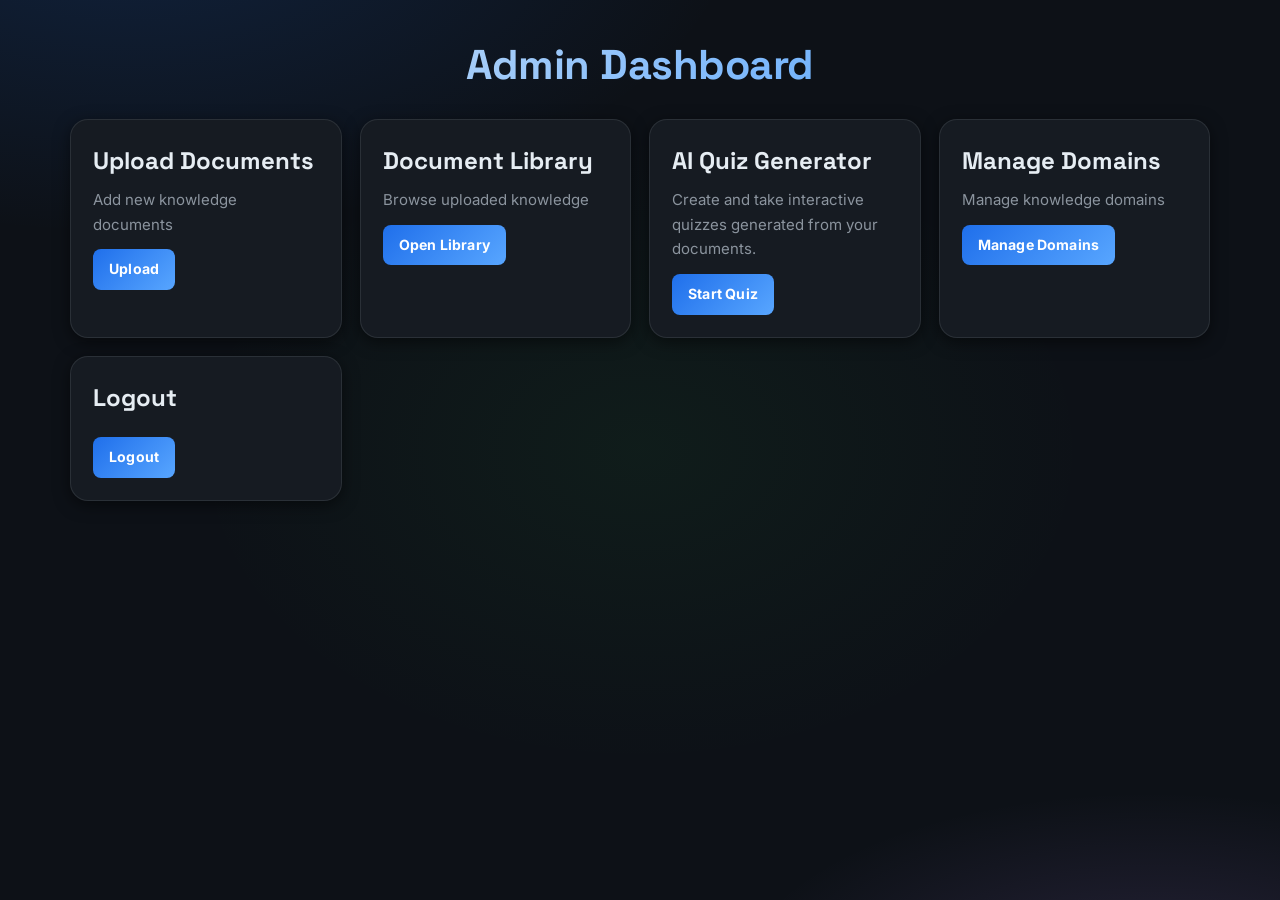
<file: templates/admin.html>
<!DOCTYPE html>
<html>

<head>
<title>Admin Dashboard</title>
<link rel="stylesheet" href="/static/style.css">
</head>

<body>

<h1>Admin Dashboard</h1>

<div class="dashboard">

<div class="dash-card">

<h2>Upload Documents</h2>

<p>Add new knowledge documents</p>


<a href="/upload">Upload</a>

</div>


<div class="dash-card">

<h2>Document Library</h2>

<p>Browse uploaded knowledge</p>

<a href="/documents">Open Library</a>

</div>

<div class="dash-card">

<h2>AI Quiz Generator</h2>

<p>Create and take interactive quizzes generated from your documents.</p>

<a href="/quiz">Start Quiz</a>

</div>


<div class="dash-card">

<h2>Manage Domains</h2>

<p>Manage knowledge domains</p>

<a href="/domains">Manage Domains</a>

</div>

<div class="dash-card">

<h2>Logout</h2>

<a href="/logout">Logout</a>

</div>


</div>

</body>

</html>
</file>
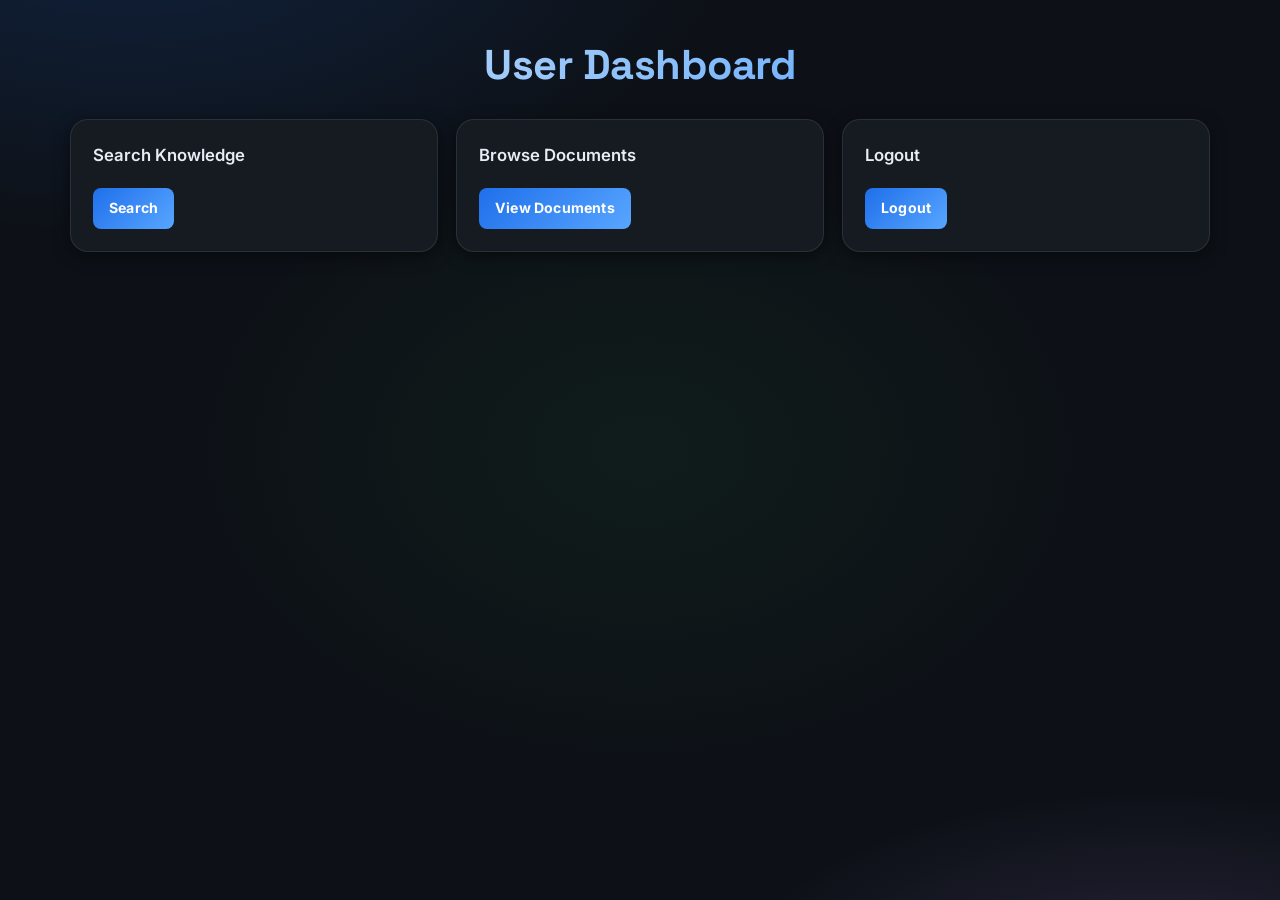
<file: templates/user.html>
<!DOCTYPE html>
<html>
<head>
<title>User Dashboard</title>
<link rel="stylesheet" href="/static/style.css">
</head>

<body>

<h1>User Dashboard</h1>

<div class="card-container">

<div class="card">
<h3>Search Knowledge</h3>
<a href="/search">Search</a>
</div>

<div class="card">
<h3>Browse Documents</h3>
<a href="/documents">View Documents</a>
</div>

<div class="card">
<h3>Logout</h3>
<a href="/logout">Logout</a>
</div>

</div>

</body>
</html>
</file>
<file: static/style.css>
@import url('https://fonts.googleapis.com/css2?family=Inter:wght@300;400;500;600;700;800;900&family=Space+Grotesk:wght@400;500;600;700&display=swap');

/* ─── Design System Tokens ─────────────────────────────────────────── */
:root {
  --bg-base:      #0d1117;
  --bg-elevated:  #161b22;
  --bg-overlay:   #21262d;
  --surface:      rgba(22,27,34,0.85);
  --surface-soft: rgba(33,38,45,0.6);
  --border:       rgba(48,54,61,0.8);
  --border-glow:  rgba(88,166,255,0.3);

  --primary:      #58a6ff;
  --primary-dark: #1f6feb;
  --primary-dim:  rgba(88,166,255,0.15);
  --teal:         #39d353;
  --teal-dim:     rgba(57,211,83,0.15);
  --purple:       #bc8cff;
  --purple-dim:   rgba(188,140,255,0.15);
  --orange:       #f78166;
  --orange-dim:   rgba(247,129,102,0.15);
  --gold:         #e3b341;
  --gold-dim:     rgba(227,179,65,0.15);

  --text:         #e6edf3;
  --text-muted:   #8b949e;
  --text-subtle:  #6e7681;

  --success:      #39d353;
  --danger:       #f85149;
  --warning:      #d29922;

  --shadow-sm:    0 1px 3px rgba(0,0,0,0.4);
  --shadow-md:    0 4px 16px rgba(0,0,0,0.5);
  --shadow-lg:    0 8px 32px rgba(0,0,0,0.6);
  --shadow-glow:  0 0 24px rgba(88,166,255,0.2);

  --radius-sm:    8px;
  --radius-md:    12px;
  --radius-lg:    18px;
  --radius-xl:    24px;
  --radius-full:  9999px;

  --transition:   0.2s ease;
  --transition-slow: 0.35s ease;
}

/* ─── Base ─────────────────────────────────────────────────────────── */
*, *::before, *::after {
  box-sizing: border-box;
  margin: 0;
  padding: 0;
}

html { scroll-behavior: smooth; }

body {
  min-height: 100vh;
  font-family: 'Inter', 'Segoe UI', system-ui, sans-serif;
  font-size: 15px;
  line-height: 1.6;
  color: var(--text);
  background:
    radial-gradient(ellipse 80% 60% at 10% -10%, rgba(31,111,235,0.18) 0%, transparent 60%),
    radial-gradient(ellipse 60% 40% at 90% 110%, rgba(188,140,255,0.15) 0%, transparent 55%),
    radial-gradient(ellipse 50% 50% at 50% 50%,  rgba(57,211,83,0.06)  0%, transparent 70%),
    var(--bg-base);
  text-align: center;
  padding: 32px 20px 60px;
}

/* ─── Typography ────────────────────────────────────────────────────── */
h1 {
  font-family: 'Space Grotesk', sans-serif;
  font-size: clamp(1.8rem, 3.5vw, 2.6rem);
  font-weight: 800;
  letter-spacing: -0.5px;
  background: linear-gradient(135deg, var(--text) 0%, var(--primary) 80%);
  -webkit-background-clip: text;
  -webkit-text-fill-color: transparent;
  background-clip: text;
  margin-bottom: 8px;
}

h2 {
  font-family: 'Space Grotesk', sans-serif;
  font-size: clamp(1.15rem, 2vw, 1.5rem);
  font-weight: 700;
  color: var(--text);
  margin-bottom: 10px;
}

h3 {
  font-size: 1.05rem;
  font-weight: 600;
  color: var(--text);
  margin-bottom: 6px;
}

p {
  color: var(--text-muted);
  line-height: 1.65;
}

a {
  color: var(--primary);
  text-decoration: none;
  transition: color var(--transition);
}

a:hover { color: #79b8ff; }

.subtitle {
  font-size: 0.92rem;
  color: var(--text-subtle);
  margin-bottom: 24px;
}

/* ─── Glassmorphism Panel ──────────────────────────────────────────── */
.glass {
  background: var(--surface);
  border: 1px solid var(--border);
  backdrop-filter: blur(16px);
  -webkit-backdrop-filter: blur(16px);
  border-radius: var(--radius-lg);
  box-shadow: var(--shadow-md);
}

/* ─── Auth Container ────────────────────────────────────────────────── */
.auth-container {
  width: min(100%, 480px);
  margin: 56px auto 0;
  background: rgba(22,27,34,0.92);
  border: 1px solid var(--border);
  backdrop-filter: blur(20px);
  border-radius: var(--radius-xl);
  box-shadow: var(--shadow-lg), var(--shadow-glow);
  padding: 36px 32px;
  text-align: left;
  animation: fadeUp 0.5s ease both;
}

.auth-container h1,
.auth-container h2,
.auth-container p { text-align: center; }

.auth-logo {
  font-size: 2.5rem;
  margin-bottom: 12px;
  display: block;
  text-align: center;
}

/* ─── Forms ─────────────────────────────────────────────────────────── */
form {
  width: min(100%, 760px);
  margin: 20px auto 10px;
  background: var(--bg-elevated);
  border: 1px solid var(--border);
  border-radius: var(--radius-lg);
  box-shadow: var(--shadow-md);
  padding: 24px 20px;
  display: grid;
  gap: 12px;
  text-align: left;
}

label {
  font-size: 0.875rem;
  font-weight: 600;
  color: var(--text-muted);
  margin-bottom: 4px;
  display: block;
  letter-spacing: 0.3px;
}

input, select, textarea {
  width: 100%;
  padding: 11px 14px;
  background: var(--bg-overlay);
  border: 1px solid var(--border);
  border-radius: var(--radius-sm);
  color: var(--text);
  font-family: inherit;
  font-size: 0.94rem;
  transition: border-color var(--transition), box-shadow var(--transition);
}

input:focus, select:focus, textarea:focus {
  outline: none;
  border-color: var(--primary);
  box-shadow: 0 0 0 3px var(--primary-dim);
}

input::placeholder { color: var(--text-subtle); }

select option { background: var(--bg-elevated); }

/* ─── Buttons ───────────────────────────────────────────────────────── */
button, .btn {
  display: inline-flex;
  align-items: center;
  justify-content: center;
  gap: 8px;
  padding: 11px 20px;
  border: none;
  border-radius: var(--radius-sm);
  font-family: inherit;
  font-size: 0.95rem;
  font-weight: 700;
  color: #fff;
  background: linear-gradient(135deg, var(--primary-dark), var(--primary));
  cursor: pointer;
  transition: transform var(--transition), box-shadow var(--transition), filter var(--transition);
  width: 100%;
  letter-spacing: 0.2px;
  position: relative;
  overflow: hidden;
}

button::after {
  content: '';
  position: absolute;
  inset: 0;
  background: linear-gradient(135deg, rgba(255,255,255,0.06), transparent);
  pointer-events: none;
}

button:hover {
  transform: translateY(-2px);
  box-shadow: 0 8px 24px rgba(88,166,255,0.35);
  filter: brightness(1.06);
}

button:active { transform: translateY(0); }

.btn-secondary {
  background: var(--bg-overlay);
  border: 1px solid var(--border);
  color: var(--text-muted);
}

.btn-secondary:hover {
  border-color: var(--primary);
  color: var(--primary);
  box-shadow: 0 4px 16px var(--primary-dim);
}

.btn-danger {
  background: linear-gradient(135deg, #b91c1c, var(--danger));
}

.btn-success {
  background: linear-gradient(135deg, #166534, var(--success));
}

.btn-sm {
  padding: 7px 14px;
  font-size: 0.85rem;
  width: auto;
}

/* ─── Stats Bar ─────────────────────────────────────────────────────── */
.stats {
  width: min(1100px, 100%);
  margin: 28px auto;
  display: grid;
  grid-template-columns: repeat(auto-fit, minmax(200px, 1fr));
  gap: 16px;
}

.stat-card {
  background: var(--bg-elevated);
  border: 1px solid var(--border);
  border-radius: var(--radius-lg);
  padding: 20px;
  box-shadow: var(--shadow-md);
  transition: transform var(--transition), box-shadow var(--transition);
  text-align: left;
  position: relative;
  overflow: hidden;
}

.stat-card::before {
  content: '';
  position: absolute;
  top: 0; left: 0;
  width: 4px; height: 100%;
  background: linear-gradient(180deg, var(--primary), var(--purple));
  border-radius: 4px 0 0 4px;
}

.stat-card:hover {
  transform: translateY(-3px);
  box-shadow: var(--shadow-lg), 0 0 20px var(--primary-dim);
}

.stat-card h3 {
  font-size: 2rem;
  font-weight: 800;
  background: linear-gradient(135deg, var(--primary), var(--purple));
  -webkit-background-clip: text;
  -webkit-text-fill-color: transparent;
  background-clip: text;
  margin-bottom: 4px;
}

.stat-card p {
  font-size: 0.85rem;
  color: var(--text-subtle);
  font-weight: 500;
  text-transform: uppercase;
  letter-spacing: 0.8px;
}

/* ─── Dashboard Grid ────────────────────────────────────────────────── */
.dashboard, .card-container, .library-grid {
  width: min(1140px, 100%);
  margin: 20px auto 0;
  display: grid;
  grid-template-columns: repeat(auto-fit, minmax(240px, 1fr));
  gap: 18px;
}

.dash-card, .card, .library-card, .doc-card {
  background: var(--bg-elevated);
  border: 1px solid var(--border);
  border-radius: var(--radius-lg);
  box-shadow: var(--shadow-md);
  padding: 22px;
  text-align: left;
  transition: transform var(--transition-slow), box-shadow var(--transition-slow), border-color var(--transition);
  position: relative;
  overflow: hidden;
}

.dash-card::after, .card::after {
  content: '';
  position: absolute;
  inset: 0;
  border-radius: inherit;
  opacity: 0;
  background: linear-gradient(135deg, var(--primary-dim), var(--purple-dim));
  transition: opacity var(--transition-slow);
  pointer-events: none;
}

.dash-card:hover, .card:hover, .library-card:hover, .doc-card:hover {
  transform: translateY(-4px);
  box-shadow: var(--shadow-lg), 0 0 28px rgba(88,166,255,0.12);
  border-color: rgba(88,166,255,0.4);
}

.dash-card:hover::after, .card:hover::after { opacity: 1; }

.dash-card h2, .card h3, .library-card h3, .doc-card h3 {
  margin-bottom: 8px;
}

.dash-card .card-icon {
  font-size: 1.8rem;
  margin-bottom: 12px;
  display: block;
}

.dash-card a, .card a, .doc-buttons a, .menu a {
  display: inline-flex;
  align-items: center;
  gap: 6px;
  margin-top: 12px;
  padding: 9px 16px;
  border-radius: var(--radius-sm);
  color: #fff;
  background: linear-gradient(135deg, var(--primary-dark), var(--primary));
  text-decoration: none;
  font-weight: 700;
  font-size: 0.88rem;
  letter-spacing: 0.2px;
  transition: transform var(--transition), box-shadow var(--transition);
  position: relative;
  z-index: 1;
}

.dash-card a:hover, .card a:hover, .doc-buttons a:hover, .menu a:hover {
  text-decoration: none;
  transform: translateY(-1px);
  box-shadow: 0 6px 20px rgba(88,166,255,0.3);
}

/* ─── File Type Badges ──────────────────────────────────────────────── */
.file-badge {
  display: inline-flex;
  align-items: center;
  gap: 4px;
  padding: 3px 10px;
  border-radius: var(--radius-full);
  font-size: 0.72rem;
  font-weight: 700;
  text-transform: uppercase;
  letter-spacing: 0.8px;
}

.file-badge.pdf  { background: rgba(248,81,73,0.15);  color: #f85149; border: 1px solid rgba(248,81,73,0.3); }
.file-badge.docx { background: rgba(88,166,255,0.15); color: #58a6ff; border: 1px solid rgba(88,166,255,0.3); }
.file-badge.pptx { background: rgba(247,129,102,0.15);color: #f78166; border: 1px solid rgba(247,129,102,0.3);}
.file-badge.xlsx { background: rgba(57,211,83,0.15);  color: #39d353; border: 1px solid rgba(57,211,83,0.3); }
.file-badge.txt  { background: rgba(188,140,255,0.15);color: #bc8cff; border: 1px solid rgba(188,140,255,0.3);}

/* ─── Upload Drop Zone ──────────────────────────────────────────────── */
.drop-zone {
  border: 2px dashed var(--border);
  border-radius: var(--radius-lg);
  padding: 40px 24px;
  text-align: center;
  cursor: pointer;
  transition: border-color var(--transition), background var(--transition);
  background: var(--bg-overlay);
  margin-bottom: 16px;
}

.drop-zone:hover, .drop-zone.dragover {
  border-color: var(--primary);
  background: var(--primary-dim);
}

.drop-zone .drop-icon { font-size: 3rem; margin-bottom: 12px; display: block; }
.drop-zone p { color: var(--text-muted); margin-bottom: 8px; }

.format-badges {
  display: flex;
  flex-wrap: wrap;
  gap: 8px;
  justify-content: center;
  margin-top: 12px;
}

/* ─── Search ────────────────────────────────────────────────────────── */
.search-wrapper {
  position: relative;
  width: 100%;
}

.search-icon {
  position: absolute;
  left: 14px;
  top: 50%;
  transform: translateY(-50%);
  color: var(--text-subtle);
  font-size: 1rem;
  pointer-events: none;
}

.search-box {
  width: 100%;
  padding: 13px 14px 13px 42px;
  font-size: 1rem;
  border-radius: var(--radius-md);
}

/* ─── Score Badge ───────────────────────────────────────────────────── */
.score-badge {
  display: inline-flex;
  align-items: center;
  padding: 2px 10px;
  border-radius: var(--radius-full);
  font-size: 0.8rem;
  font-weight: 700;
  background: linear-gradient(135deg, var(--primary-dark), var(--primary));
  color: #fff;
}

.score { color: var(--primary); font-weight: 700; }

/* ─── Category / Domain Filter ──────────────────────────────────────── */
.category-bar {
  width: min(1100px, 100%);
  margin: 16px auto 10px;
  display: flex;
  flex-wrap: wrap;
  gap: 8px;
  justify-content: center;
}

.category-bar button {
  width: auto;
  padding: 7px 16px;
  border-radius: var(--radius-full);
  font-size: 0.83rem;
  font-weight: 600;
  background: var(--bg-overlay);
  color: var(--text-muted);
  border: 1px solid var(--border);
  box-shadow: none;
  transition: all var(--transition);
  letter-spacing: 0.2px;
}

.category-bar button:hover {
  background: var(--primary-dim);
  border-color: var(--primary);
  color: var(--primary);
  transform: none;
  box-shadow: none;
}

.category-bar button.active {
  background: linear-gradient(135deg, var(--primary-dark), var(--primary));
  border-color: transparent;
  color: #fff;
}

/* ─── Tags / Keywords ───────────────────────────────────────────────── */
.tags {
  display: flex;
  flex-wrap: wrap;
  gap: 5px;
  margin-top: 8px;
}

.tag {
  display: inline-block;
  padding: 2px 9px;
  background: var(--primary-dim);
  color: var(--primary);
  border-radius: var(--radius-full);
  font-size: 0.72rem;
  font-weight: 600;
  border: 1px solid rgba(88,166,255,0.2);
}

.category { color: var(--text-muted); font-size: 0.85rem; font-weight: 500; }

/* ─── Document buttons ──────────────────────────────────────────────── */
.doc-buttons {
  margin-top: 14px;
  display: flex;
  gap: 8px;
  flex-wrap: wrap;
}

.doc-buttons a {
  padding: 7px 14px;
  font-size: 0.82rem;
}

.doc-buttons a.outline {
  background: transparent;
  border: 1px solid var(--border);
  color: var(--text-muted);
}

.doc-buttons a.outline:hover {
  border-color: var(--primary);
  color: var(--primary);
  box-shadow: none;
  background: var(--primary-dim);
}

/* ─── Quiz Styles ───────────────────────────────────────────────────── */
.question-card {
  background: var(--bg-elevated);
  border: 1px solid var(--border);
  border-radius: var(--radius-lg);
  box-shadow: var(--shadow-md);
  padding: 28px;
  margin-bottom: 20px;
  text-align: left;
  transition: border-color var(--transition);
}

.question-card:hover { border-color: rgba(88,166,255,0.4); }

.question-num {
  display: inline-flex;
  align-items: center;
  justify-content: center;
  width: 30px; height: 30px;
  background: linear-gradient(135deg, var(--primary-dark), var(--primary));
  color: #fff;
  border-radius: 50%;
  font-size: 0.82rem;
  font-weight: 800;
  margin-right: 12px;
  flex-shrink: 0;
}

.question-title {
  display: flex;
  align-items: flex-start;
  font-size: 1.05rem;
  font-weight: 700;
  margin-bottom: 20px;
  color: var(--text);
  line-height: 1.5;
}

.options-list { display: grid; gap: 10px; }

.option-item {
  display: flex;
  align-items: center;
  padding: 14px 16px;
  border: 1px solid var(--border);
  border-radius: var(--radius-md);
  background: var(--bg-overlay);
  cursor: pointer;
  transition: all var(--transition);
}

.option-item:hover {
  border-color: var(--primary);
  background: var(--primary-dim);
  transform: translateX(4px);
}

.option-item input[type="radio"] {
  width: 18px; height: 18px;
  min-width: 18px;
  margin-right: 12px;
  cursor: pointer;
  accent-color: var(--primary);
}

.option-label { font-size: 0.95rem; color: var(--text); cursor: pointer; line-height: 1.5; }
.option-label strong { color: var(--primary); }

/* ─── Quiz Results ──────────────────────────────────────────────────── */
.results-summary {
  background: var(--bg-elevated);
  border: 1px solid var(--border);
  border-radius: var(--radius-xl);
  box-shadow: var(--shadow-lg);
  padding: 36px;
  max-width: 820px;
  width: 100%;
  margin: 0 auto 24px;
  text-align: center;
}

.score-circle {
  width: 130px;
  height: 130px;
  border-radius: 50%;
  background: conic-gradient(var(--primary) var(--pct, 0%), var(--bg-overlay) 0%);
  display: flex;
  flex-direction: column;
  justify-content: center;
  align-items: center;
  margin: 0 auto 20px;
  position: relative;
  box-shadow: 0 0 32px var(--primary-dim);
}

.score-circle::before {
  content: '';
  position: absolute;
  inset: 10px;
  border-radius: 50%;
  background: var(--bg-elevated);
}

.score-circle .number {
  font-size: 2rem;
  font-weight: 900;
  color: var(--text);
  position: relative;
  z-index: 1;
  line-height: 1;
}

.score-circle .label {
  font-size: 0.72rem;
  text-transform: uppercase;
  letter-spacing: 1.2px;
  color: var(--text-muted);
  position: relative;
  z-index: 1;
  margin-top: 3px;
}

.result-card {
  background: var(--bg-elevated);
  border: 1px solid var(--border);
  border-radius: var(--radius-lg);
  box-shadow: var(--shadow-md);
  padding: 24px;
  margin-bottom: 18px;
  text-align: left;
  max-width: 820px;
  width: 100%;
  margin-left: auto;
  margin-right: auto;
  border-left: 5px solid var(--border);
  transition: border-left-color var(--transition);
}

.result-card.correct { border-left-color: var(--success); }
.result-card.incorrect { border-left-color: var(--danger); }

.badge {
  display: inline-flex;
  align-items: center;
  gap: 5px;
  padding: 4px 12px;
  border-radius: var(--radius-full);
  font-size: 0.75rem;
  font-weight: 700;
  text-transform: uppercase;
  letter-spacing: 0.8px;
  margin-bottom: 14px;
}

.badge.correct  { background: var(--teal-dim);  color: var(--teal);   border: 1px solid rgba(57,211,83,0.3); }
.badge.incorrect { background: var(--orange-dim); color: var(--orange); border: 1px solid rgba(247,129,102,0.3); }

.option-row {
  padding: 10px 14px;
  border-radius: var(--radius-sm);
  margin-bottom: 6px;
  font-size: 0.93rem;
  border: 1px solid transparent;
  transition: all var(--transition);
}

.option-row.correct-choice {
  background: var(--teal-dim);
  border-color: rgba(57,211,83,0.3);
  color: var(--teal);
  font-weight: 600;
}

.option-row.incorrect-choice {
  background: var(--orange-dim);
  border-color: rgba(247,129,102,0.3);
  color: var(--orange);
}

.explanation-box {
  margin-top: 18px;
  padding: 16px;
  background: var(--bg-overlay);
  border-radius: var(--radius-sm);
  border-left: 3px solid var(--primary);
  font-size: 0.9rem;
  color: var(--text-muted);
  line-height: 1.65;
}

/* ─── Alert / Info Banner ───────────────────────────────────────────── */
.alert {
  padding: 14px 18px;
  border-radius: var(--radius-md);
  font-size: 0.9rem;
  font-weight: 500;
  display: flex;
  align-items: flex-start;
  gap: 10px;
  text-align: left;
  margin-bottom: 16px;
}

.alert-info    { background: var(--primary-dim); border: 1px solid rgba(88,166,255,0.3); color: var(--primary); }
.alert-success { background: var(--teal-dim);    border: 1px solid rgba(57,211,83,0.3);  color: var(--teal); }
.alert-danger  { background: var(--orange-dim);  border: 1px solid rgba(247,129,102,0.3);color: var(--orange); }
.alert-warning { background: var(--gold-dim);    border: 1px solid rgba(227,179,65,0.3); color: var(--gold); }

/* ─── Snippet Text ──────────────────────────────────────────────────── */
.snippet {
  margin-top: 10px;
  font-size: 0.88rem;
  color: var(--text-muted);
  line-height: 1.6;
  display: -webkit-box;
  -webkit-line-clamp: 3;
  -webkit-box-orient: vertical;
  overflow: hidden;
}

/* ─── Back Button ───────────────────────────────────────────────────── */
.back-btn {
  display: inline-flex;
  align-items: center;
  gap: 6px;
  margin-top: 24px;
  padding: 10px 18px;
  border-radius: var(--radius-sm);
  text-decoration: none;
  color: var(--text-muted);
  background: var(--bg-elevated);
  border: 1px solid var(--border);
  font-weight: 600;
  font-size: 0.88rem;
  transition: all var(--transition);
}

.back-btn:hover {
  border-color: var(--primary);
  color: var(--primary);
  background: var(--primary-dim);
  text-decoration: none;
}

/* ─── Switch Link ───────────────────────────────────────────────────── */
.switch {
  text-align: center;
  margin-top: 16px;
  font-size: 0.88rem;
  color: var(--text-muted);
}

/* ─── Table ─────────────────────────────────────────────────────────── */
table {
  width: 100%;
  border-collapse: collapse;
  margin-top: 12px;
}

th, td {
  padding: 12px 16px;
  text-align: left;
  border-bottom: 1px solid var(--border);
  font-size: 0.9rem;
}

th {
  background: var(--bg-overlay);
  color: var(--text-muted);
  font-weight: 700;
  font-size: 0.8rem;
  text-transform: uppercase;
  letter-spacing: 0.7px;
}

tr:hover td { background: rgba(88,166,255,0.04); }

/* ─── Lists ─────────────────────────────────────────────────────────── */
ul {
  width: min(760px, 100%);
  margin: 16px auto;
  list-style: none;
  padding: 0;
  display: grid;
  gap: 10px;
}

li {
  background: var(--bg-elevated);
  border: 1px solid var(--border);
  border-radius: var(--radius-sm);
  box-shadow: var(--shadow-sm);
  padding: 12px 16px;
  text-align: left;
  color: var(--text);
  transition: border-color var(--transition);
}

li:hover { border-color: rgba(88,166,255,0.4); }

/* ─── No Results ────────────────────────────────────────────────────── */
.no-results {
  color: var(--danger);
  font-weight: 600;
  font-size: 0.95rem;
}

/* ─── Progress Bar ──────────────────────────────────────────────────── */
.progress-bar-wrap {
  background: var(--bg-overlay);
  border-radius: var(--radius-full);
  height: 8px;
  overflow: hidden;
  margin-top: 12px;
}

.progress-bar-fill {
  height: 100%;
  border-radius: var(--radius-full);
  background: linear-gradient(90deg, var(--primary-dark), var(--primary));
  transition: width 0.8s ease;
}

/* ─── Divider ────────────────────────────────────────────────────────── */
.divider {
  height: 1px;
  background: var(--border);
  margin: 20px 0;
  width: 100%;
}

/* ─── Animations ────────────────────────────────────────────────────── */
@keyframes fadeUp {
  from { opacity: 0; transform: translateY(20px); }
  to   { opacity: 1; transform: translateY(0); }
}

@keyframes pulse-glow {
  0%, 100% { box-shadow: 0 0 20px var(--primary-dim); }
  50%       { box-shadow: 0 0 36px rgba(88,166,255,0.35); }
}

.animate-in { animation: fadeUp 0.5s ease both; }

/* ─── Responsive ────────────────────────────────────────────────────── */
@media (max-width: 760px) {
  body { padding: 18px 12px 40px; }
  .auth-container { margin-top: 24px; padding: 24px 18px; }
  form { padding: 18px 14px; }
  .stats { grid-template-columns: 1fr 1fr; gap: 10px; }
  .dashboard, .library-grid { grid-template-columns: 1fr; }
  h1 { font-size: 1.7rem; }
}
</file>
